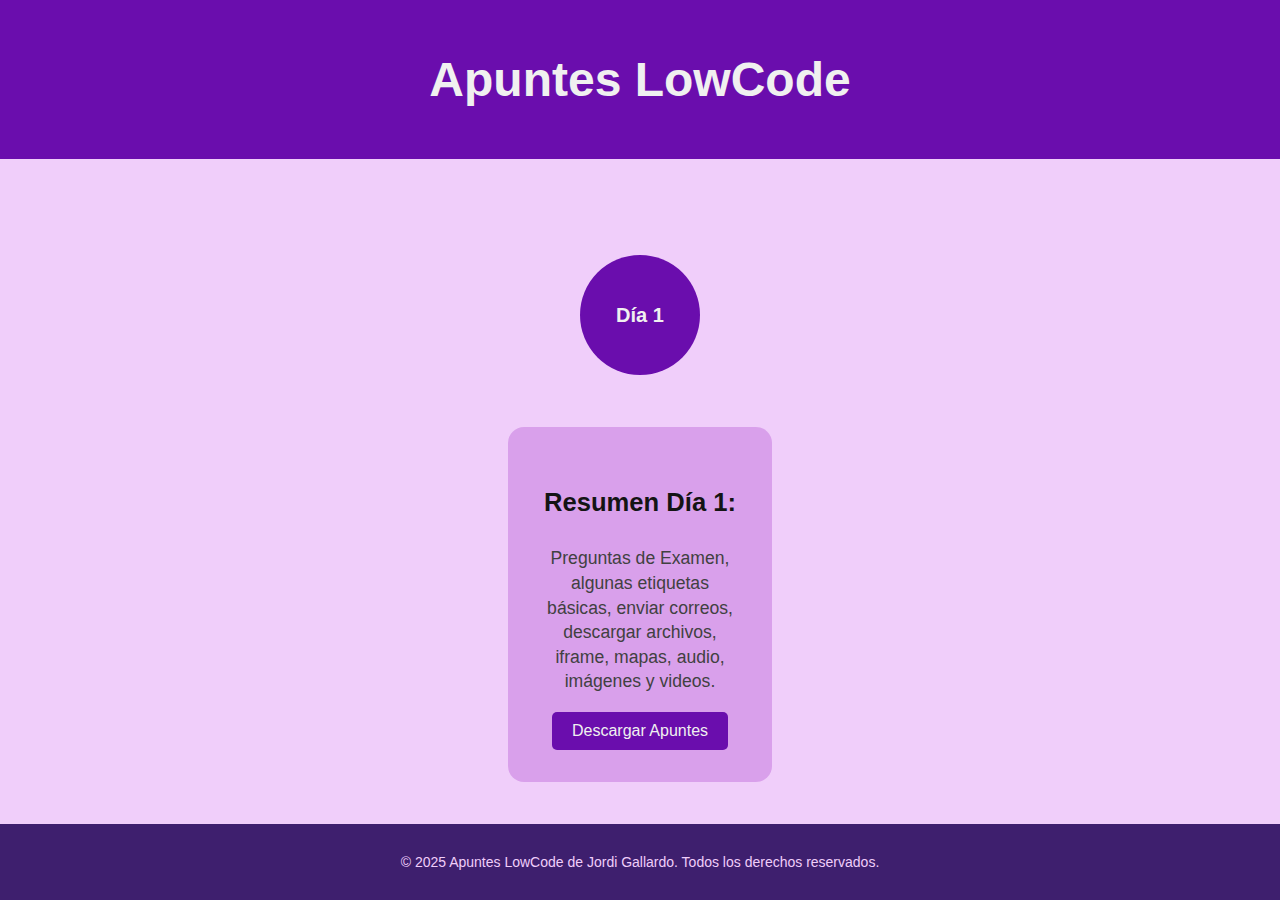
<file: index.html>
<!DOCTYPE html>
<html lang="es">
<head>
    <meta charset="UTF-8">
    <meta name="viewport" content="width=device-width, initial-scale=1.0">
    <title>Apuntes</title>
    <link rel="stylesheet" href="styles.css">
</head>
<body>
    <header>
        <h1>Apuntes LowCode</h1>
    </header>
    <main>
        <section class="circles-container">
            <div class="circle-item">
                <a href="primerdia.html" class="circle">Día 1</a>
                <div class="circle-description">
                    <h3>Resumen Día 1:</h3>
                    <p>Preguntas de Examen, algunas etiquetas básicas, enviar correos, descargar archivos, iframe, mapas, audio, imágenes y videos.</p>
                    <button>
                         <a href="Documentos/Apuntes para el Examen IA Dia1.docx" download="">Descargar Apuntes</a>
                    </button>
                </div>
            </div>
        </section>
    </main>
    <footer>
        <p>&copy; 2025 Apuntes LowCode de Jordi Gallardo. Todos los derechos reservados.</p>
    </footer>
</body>
</html>
</file>
<file: styles.css>
:root {
    --primary-color: #6a0dad;
    --secondary-color: #d9a0eb;
    --text-color-light: rgb(240, 240, 240);
    --text-color-dark: #555;
    --hover-color: #5a0099;
    --footer-bg: #3e1f6e;
    --footer-text-color: #f0cefa;
}

body {
    font-family: Arial, sans-serif;
    text-align: center;
    background-color: #f0cefa;
    margin: 0;
    padding: 0;
    display: flex;
    flex-direction: column;
    min-height: 100vh; /* Garantiza que el cuerpo ocupe toda la altura de la ventana */
}

header {
    background-color: var(--primary-color);
    color: var(--text-color-light);
    padding: 20px;
    font-size: 24px;
}

main {
    flex: 1; /* Esto asegura que el contenido ocupe el espacio restante */
}

.circles-container {
    display: flex;
    justify-content: center;
    gap: 20rem;
    margin-top: 6rem;
    flex-wrap: wrap;
}

.circle {
    width: 120px;
    height: 120px;
    background-color: var(--primary-color);
    color: var(--text-color-light);
    display: flex;
    align-items: center;
    justify-content: center;
    border-radius: 50%;
    text-decoration: none;
    font-size: 20px;
    font-weight: bold;
    transition: transform 0.3s, background-color 0.3s;
    margin-bottom: 20px;
}

.circle:hover {
    transform: scale(1.1);
    background-color: var(--hover-color);
}

.circle-item {
    text-align: center;
    display: flex;
    flex-direction: column;
    align-items: center;
}

.circle-description {
    font-size: 16px;
    color: var(--text-color-dark);
    background-color: var(--secondary-color);
    margin: 2rem 0rem;
    padding: 2rem;
    line-height: 1.4;
    border-radius: 1rem;
    max-width: 200px;
    width: 100%;
    word-wrap: break-word;
}

.circle-description h3 {
    font-size: 1.6rem;
    color: #141414;
}

.circle-description p {
    font-size: 1.1rem;
    color: #414141;
}

button {
    background-color: var(--primary-color);
    color: var(--text-color-light);
    border: none; /* Elimina el borde */
    padding: 10px 20px; /* Añade algo de espacio alrededor del texto */
    font-size: 16px; /* Tamaño de fuente */
    cursor: pointer; /* Cambia el cursor para indicar que es clickeable */
    border-radius: 5px; /* Bordes redondeados */
    transition: background-color 0.6s, transform 0.6s; /* Suaviza la transición de color y escala */
}

button:hover {
    background-color: var(--hover-color); /* Cambia de color al pasar por encima */
    transform: scale(1.05); /* Hace que el botón crezca ligeramente */
}

a {
    color: var(--text-color-light);
    text-decoration: none; /* Quitar el subrayado del enlace del texto */
}

/* Footer styles */
footer {
    background-color: var(--footer-bg);
    color: var(--footer-text-color);
    padding: 1rem;
    text-align: center;
    font-size: 14px;
}
</file>
